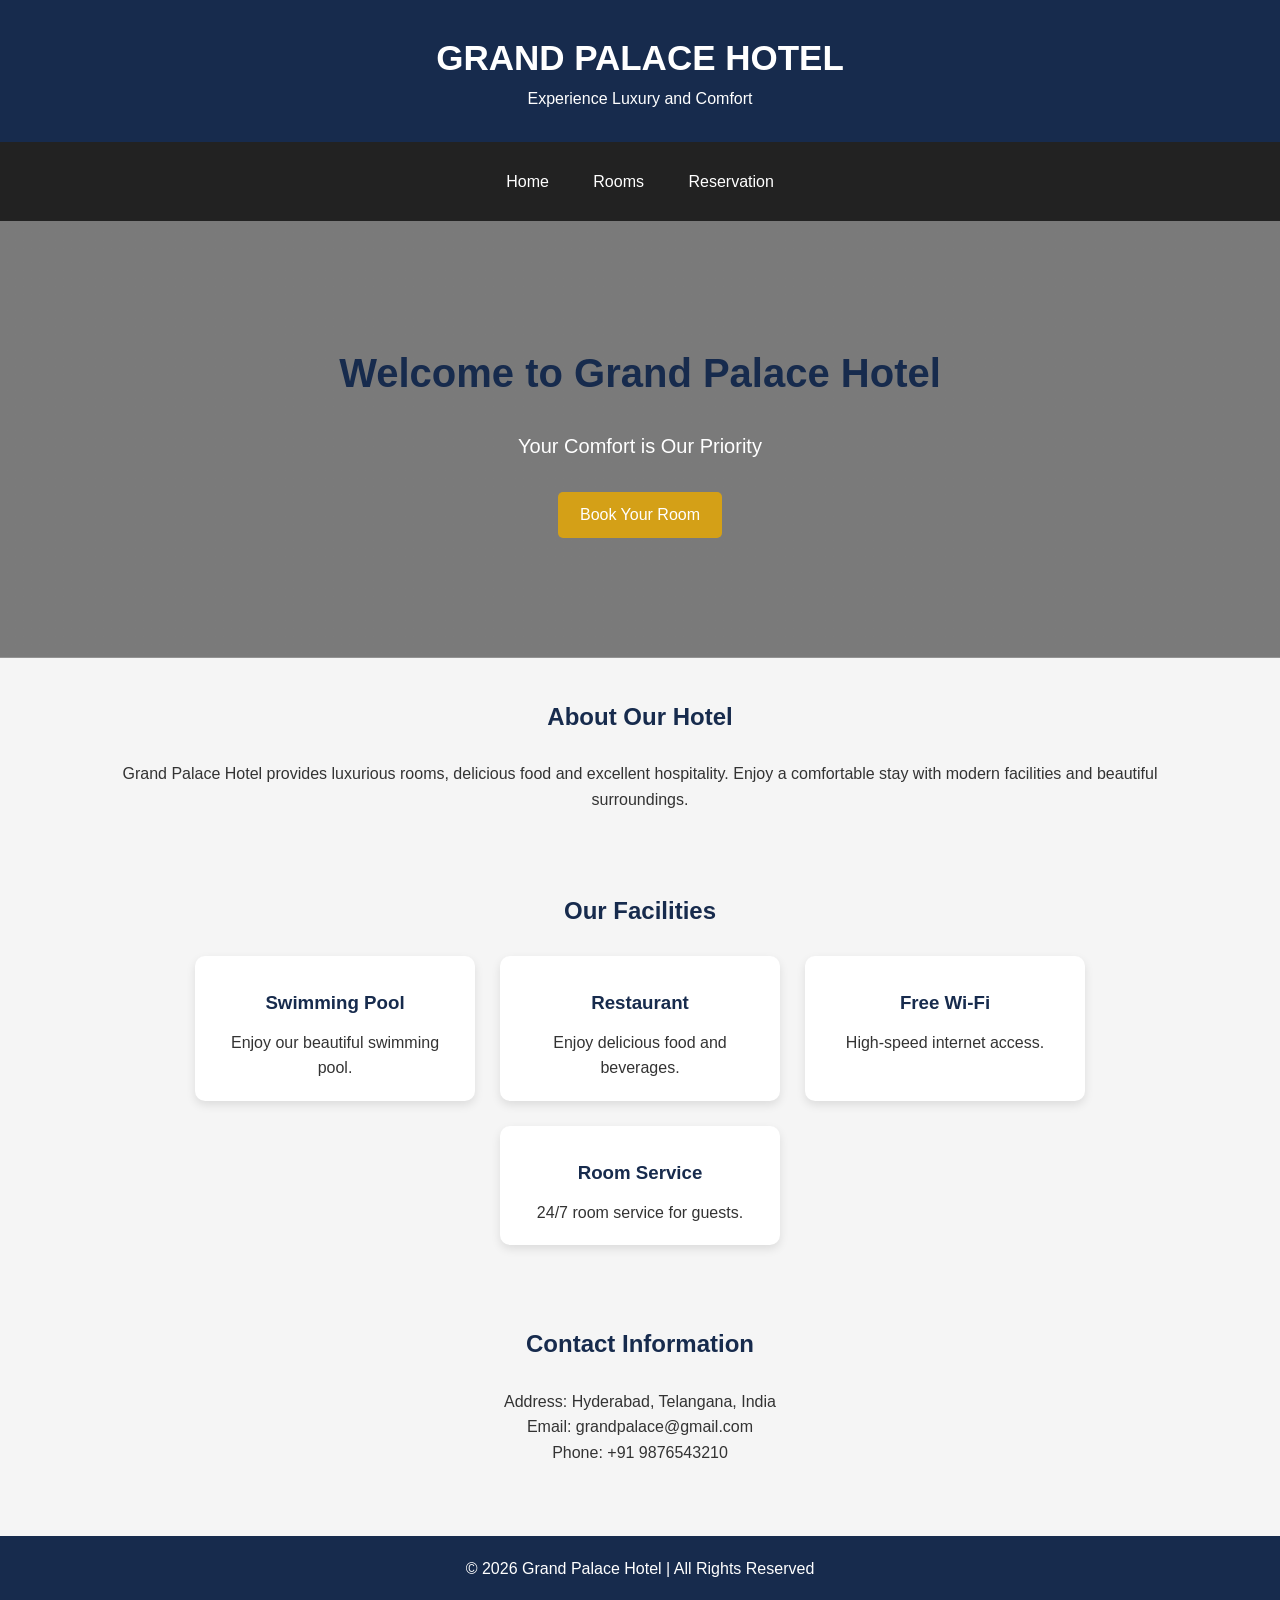
<file: hotel reservation/index.html>
<!DOCTYPE html>
<html>
<head>
    <title>Grand Palace Hotel</title>
    <link rel="stylesheet" href="style.css">
</head>
<body>

<header>
    <h1>GRAND PALACE HOTEL</h1>
    <p>Experience Luxury and Comfort</p>
</header>

<nav>
    <a href="index.html" target="_blank">Home</a>
    <a href="rooms.html" target="_blank">Rooms</a>
    <a href="booking.html" target="_blank">Reservation</a>
</nav>

<section class="banner">
    <h2>Welcome to Grand Palace Hotel</h2>
    <p>Your Comfort is Our Priority</p>
    <a href="booking.html" target="_blank" class="btn">
        Book Your Room
    </a>
</section>

<section>
    <h2>About Our Hotel</h2>
    <p>
        Grand Palace Hotel provides luxurious rooms,
        delicious food and excellent hospitality.
        Enjoy a comfortable stay with modern facilities
        and beautiful surroundings.
    </p>
</section>

<section>
    <h2>Our Facilities</h2>

    <div class="cards">
        <div class="card">
            <h3>Swimming Pool</h3>
            <p>Enjoy our beautiful swimming pool.</p>
        </div>

        <div class="card">
            <h3>Restaurant</h3>
            <p>Enjoy delicious food and beverages.</p>
        </div>

        <div class="card">
            <h3>Free Wi-Fi</h3>
            <p>High-speed internet access.</p>
        </div>

        <div class="card">
            <h3>Room Service</h3>
            <p>24/7 room service for guests.</p>
        </div>
    </div>
</section>

<section>
    <h2>Contact Information</h2>
    <p>Address: Hyderabad, Telangana, India</p>
    <p>Email: grandpalace@gmail.com</p>
    <p>Phone: +91 9876543210</p>
</section>

<footer>
    <p>© 2026 Grand Palace Hotel | All Rights Reserved</p>
</footer>

</body>
</html>
</file>
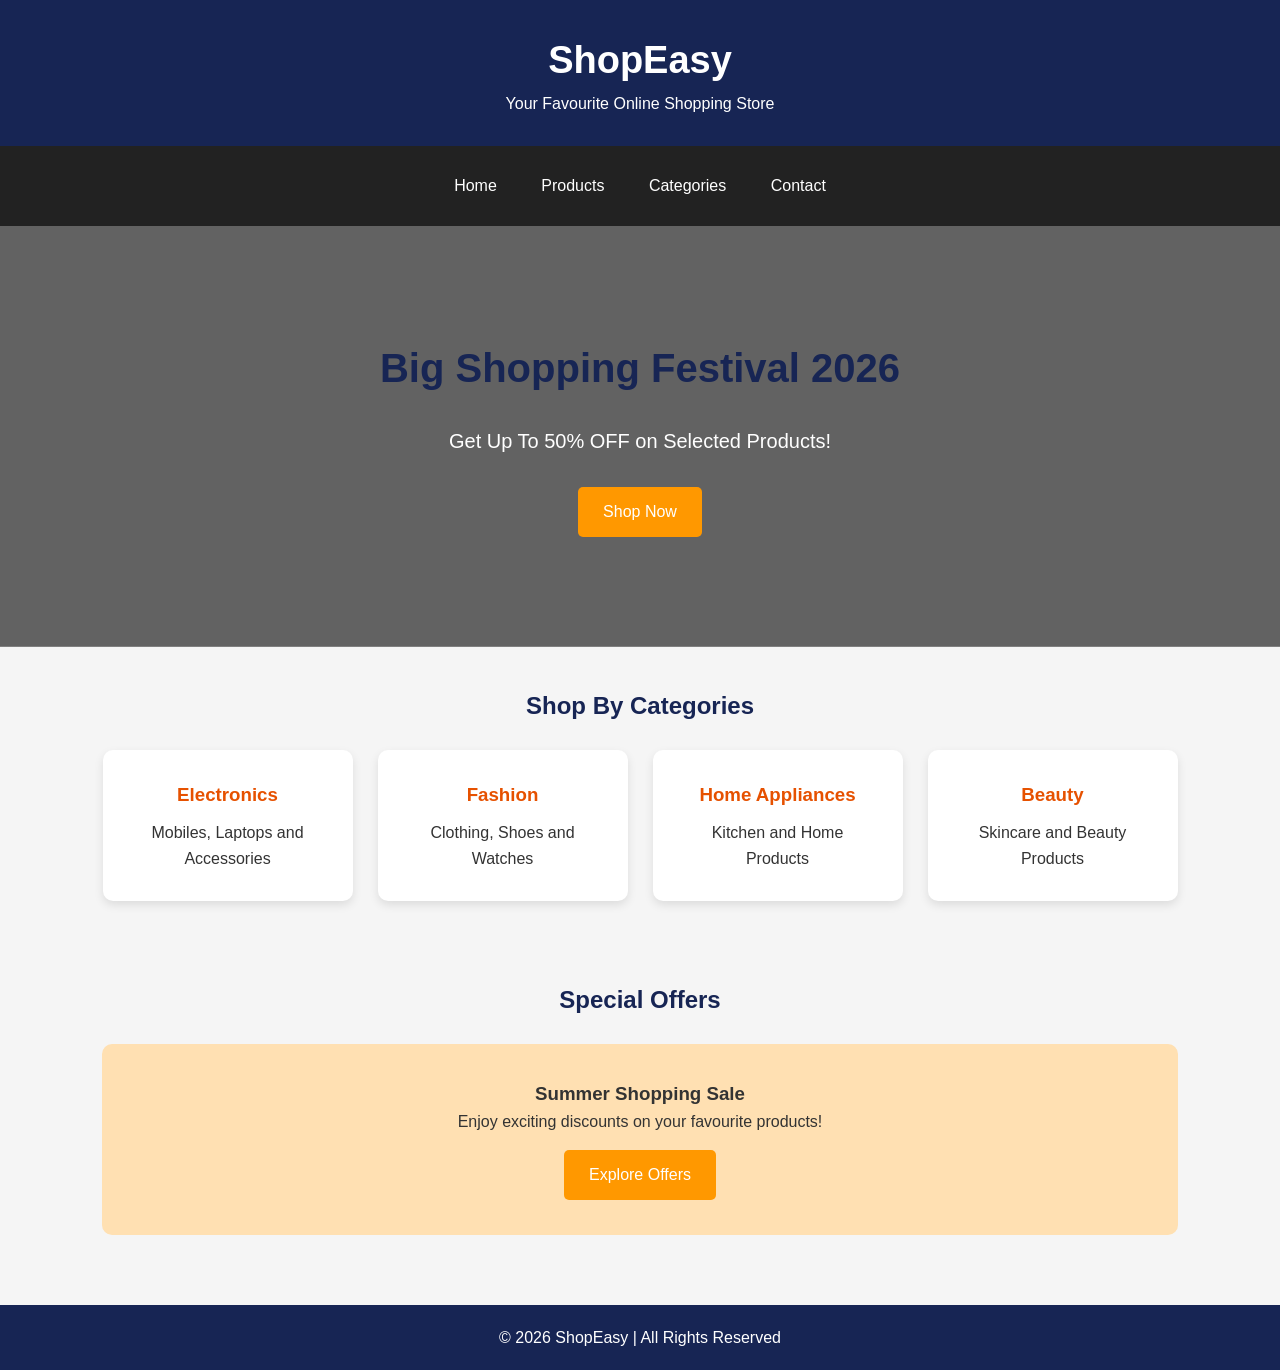
<file: online shopping/index.html>
<!DOCTYPE html>
<html>
<head>
    <title>ShopEasy - Online Shopping</title>
    <link rel="stylesheet" href="style.css">
</head>
<body>

<header>
    <h1>ShopEasy</h1>
    <p>Your Favourite Online Shopping Store</p>
</header>

<nav>
    <a href="index.html" target="_blank">Home</a>
    <a href="products.html" target="_blank">Products</a>
    <a href="#categories">Categories</a>
    <a href="contact.html" target="_blank">Contact</a>
</nav>

<section class="banner">
    <h2>Big Shopping Festival 2026</h2>
    <p>Get Up To 50% OFF on Selected Products!</p>
    <a href="products.html" target="_blank" class="btn">
        Shop Now
    </a>
</section>

<section id="categories">
    <h2>Shop By Categories</h2>

    <div class="cards">
        <div class="card">
            <h3>Electronics</h3>
            <p>Mobiles, Laptops and Accessories</p>
        </div>

        <div class="card">
            <h3>Fashion</h3>
            <p>Clothing, Shoes and Watches</p>
        </div>

        <div class="card">
            <h3>Home Appliances</h3>
            <p>Kitchen and Home Products</p>
        </div>

        <div class="card">
            <h3>Beauty</h3>
            <p>Skincare and Beauty Products</p>
        </div>
    </div>
</section>

<section>
    <h2>Special Offers</h2>
    <div class="offer">
        <h3>Summer Shopping Sale</h3>
        <p>Enjoy exciting discounts on your favourite products!</p>
        <a href="products.html" target="_blank" class="btn">
            Explore Offers
        </a>
    </div>
</section>

<footer>
    <p>© 2026 ShopEasy | All Rights Reserved</p>
</footer>

</body>
</html>
</file>
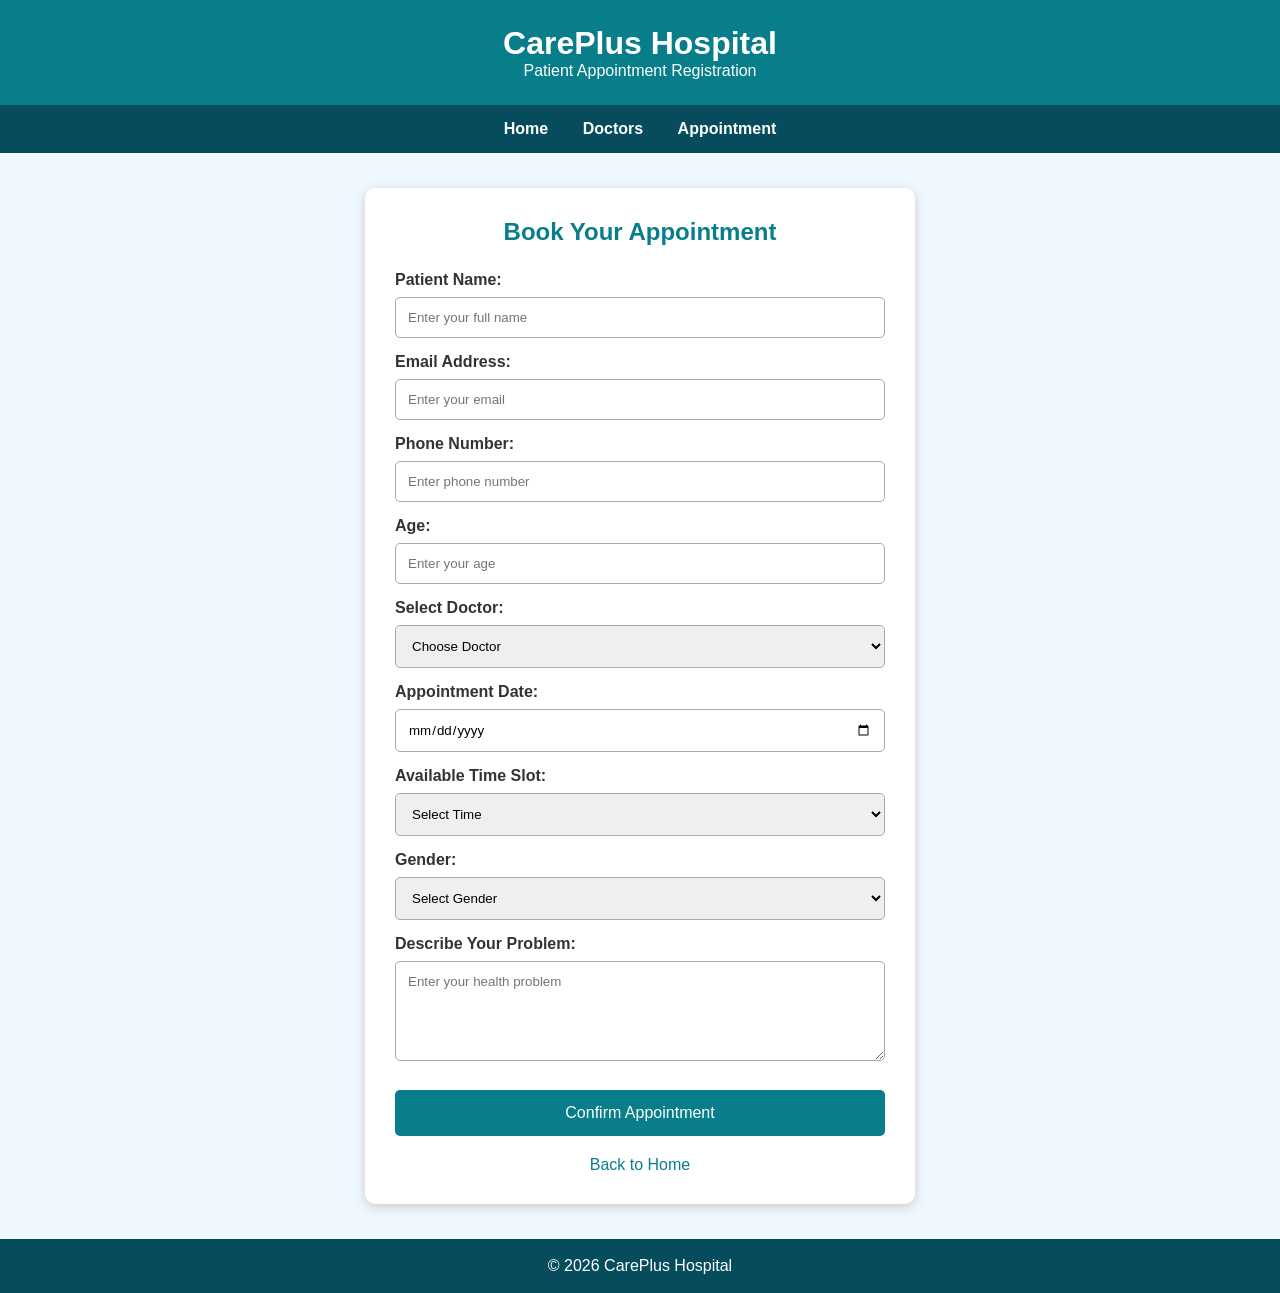
<file: doctor appointment/appointment.html>
<!DOCTYPE html>
<html>
<head>
    <title>Book Doctor Appointment</title>
    <link rel="stylesheet" href="style.css">
</head>
<body>

<header>
    <h1>CarePlus Hospital</h1>
    <p>Patient Appointment Registration</p>
</header>

<nav>
    <a href="index.html">Home</a>
    <a href="index.html#doctors">Doctors</a>
    <a href="appointment.html">Appointment</a>
</nav>

<div class="form-container">

    <h2>Book Your Appointment</h2>

    <form action="success.html" method="get">

        <label>Patient Name:</label>
        <input type="text" placeholder="Enter your full name" required>

        <label>Email Address:</label>
        <input type="email" placeholder="Enter your email" required>

        <label>Phone Number:</label>
        <input type="tel" placeholder="Enter phone number" required>

        <label>Age:</label>
        <input type="number" min="1" max="120" placeholder="Enter your age" required>

        <label>Select Doctor:</label>
        <select required>
            <option value="">Choose Doctor</option>
            <option>Dr. Rahul Sharma - Cardiologist</option>
            <option>Dr. Priya Reddy - Dermatologist</option>
            <option>Dr. Arjun Kumar - Neurologist</option>
        </select>

        <label>Appointment Date:</label>
        <input type="date" required>

        <label>Available Time Slot:</label>
        <select required>
            <option value="">Select Time</option>
            <option>9:00 AM - 10:00 AM</option>
            <option>10:00 AM - 11:00 AM</option>
            <option>11:00 AM - 12:00 PM</option>
            <option>4:00 PM - 5:00 PM</option>
            <option>5:00 PM - 6:00 PM</option>
        </select>

        <label>Gender:</label>
        <select required>
            <option value="">Select Gender</option>
            <option>Male</option>
            <option>Female</option>
            <option>Other</option>
        </select>

        <label>Describe Your Problem:</label>
        <textarea placeholder="Enter your health problem"></textarea>

        <button type="submit">Confirm Appointment</button>

    </form>

    <a href="index.html" class="back">Back to Home</a>

</div>

<footer>
    <p>© 2026 CarePlus Hospital</p>
</footer>

</body>
</html>
</file>
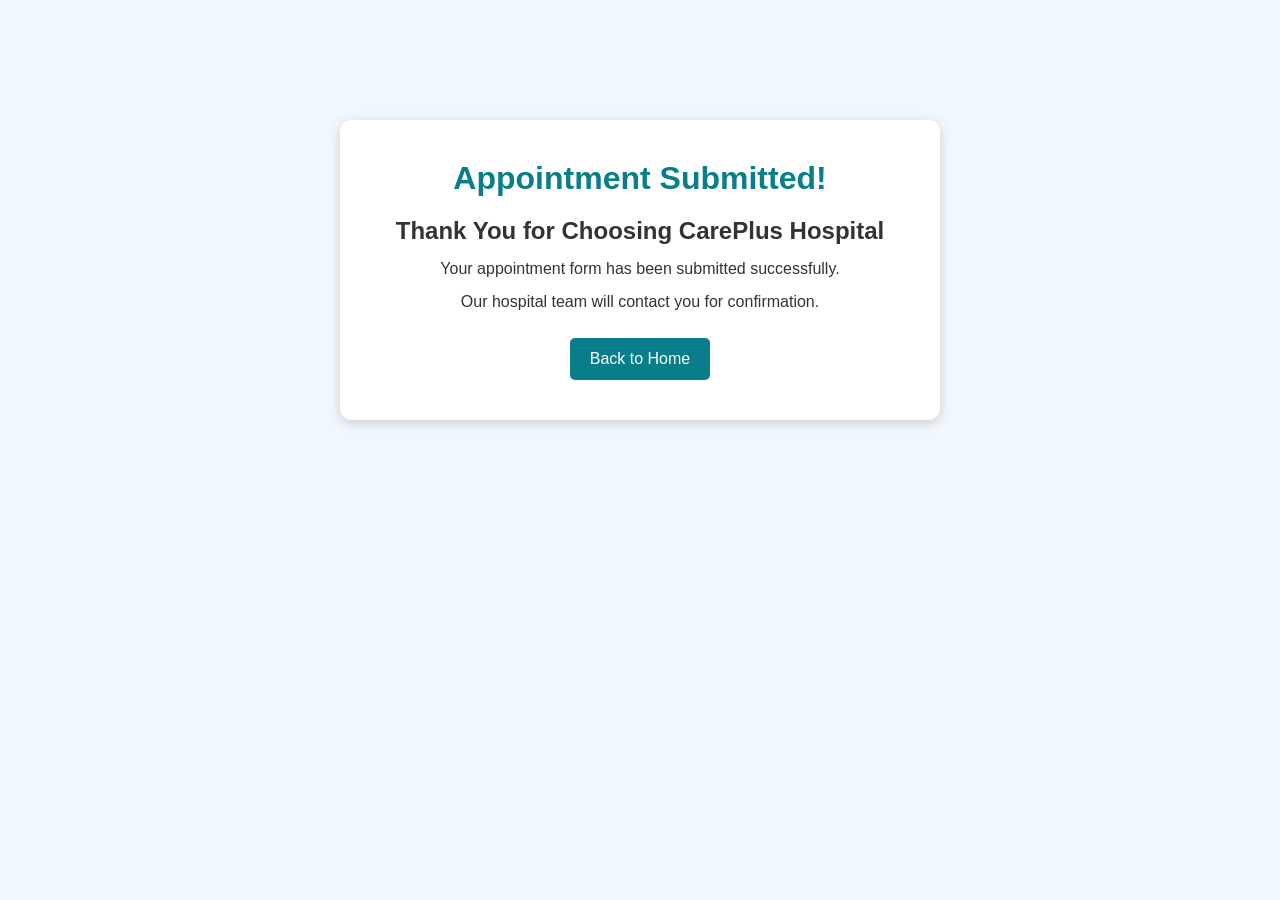
<file: doctor appointment/success.html>
<!DOCTYPE html>
<html>
<head>
    <title>Appointment Successful</title>
    <link rel="stylesheet" href="style.css">
</head>
<body>

<div class="success-container">

    <h1>Appointment Submitted!</h1>

    <h2>Thank You for Choosing CarePlus Hospital</h2>

    <p>Your appointment form has been submitted successfully.</p>

    <p>Our hospital team will contact you for confirmation.</p>

    <a href="index.html" class="btn">Back to Home</a>

</div>

</body>
</html>
</file>
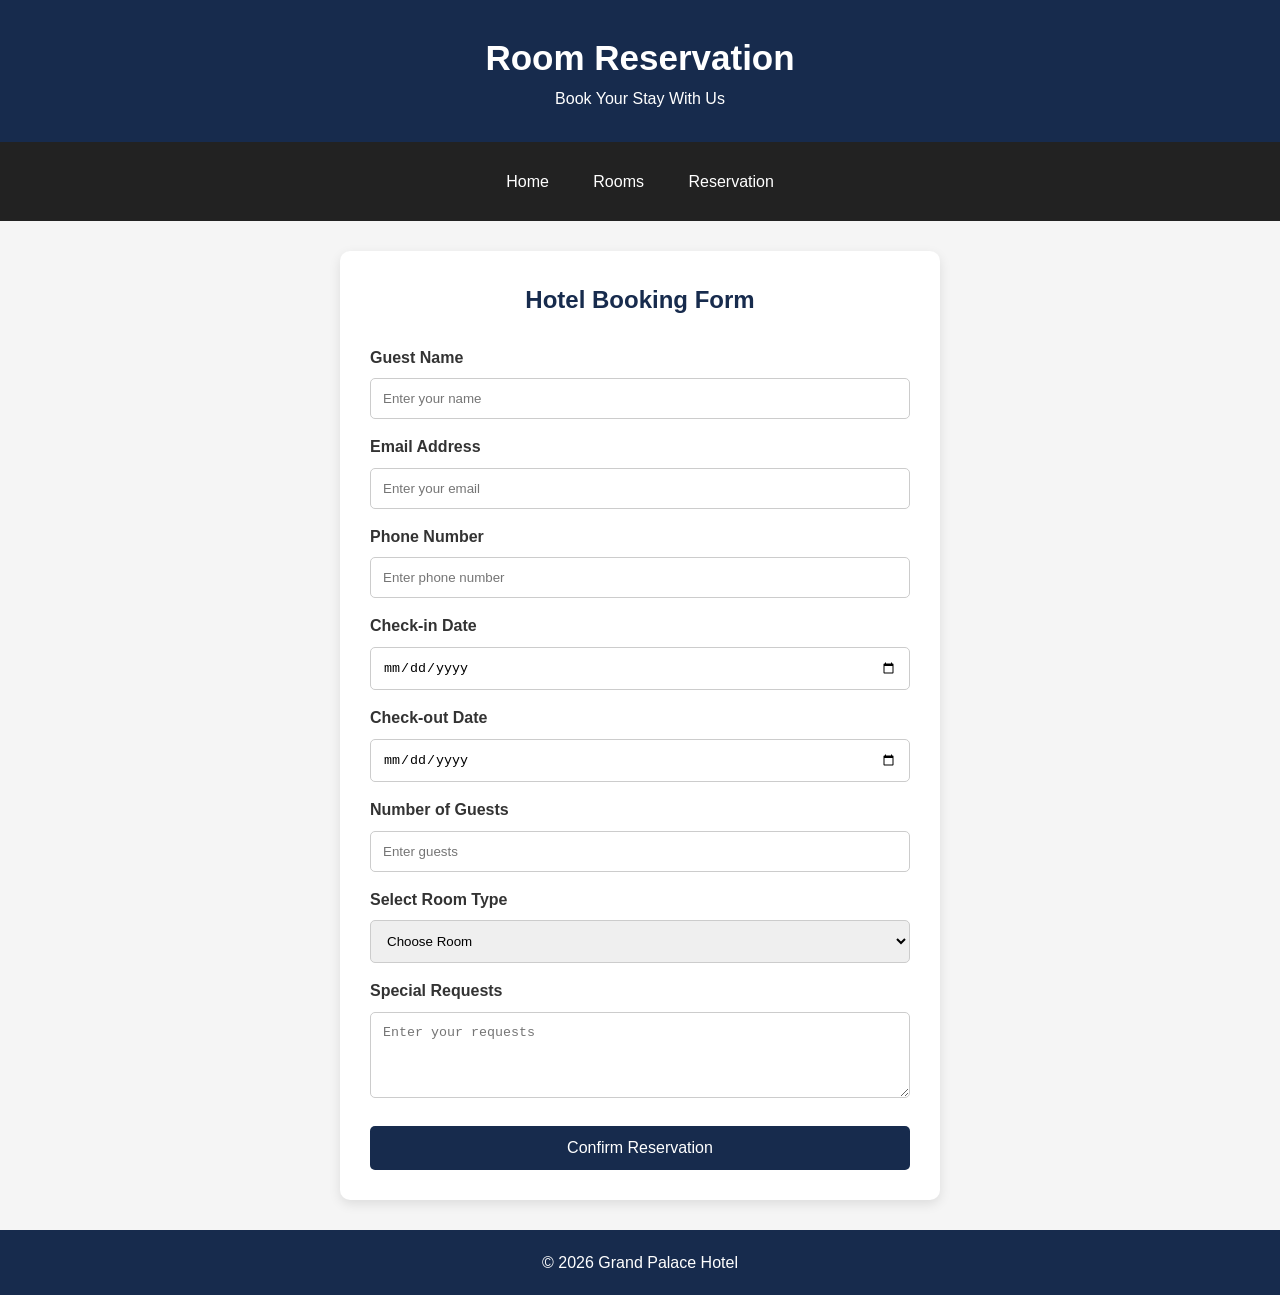
<file: hotel reservation/booking.html>
<!DOCTYPE html>
<html>
<head>
    <title>Hotel Reservation</title>
    <link rel="stylesheet" href="style.css">
</head>
<body>

<header>
    <h1>Room Reservation</h1>
    <p>Book Your Stay With Us</p>
</header>

<nav>
    <a href="index.html" target="_blank">Home</a>
    <a href="rooms.html" target="_blank">Rooms</a>
    <a href="booking.html" target="_blank">Reservation</a>
</nav>

<section class="booking">
    <h2>Hotel Booking Form</h2>

    <form action="#" method="post">

        <label>Guest Name</label>
        <input type="text" placeholder="Enter your name" required>

        <label>Email Address</label>
        <input type="email" placeholder="Enter your email" required>

        <label>Phone Number</label>
        <input type="tel" placeholder="Enter phone number" required>

        <label>Check-in Date</label>
        <input type="date" required>

        <label>Check-out Date</label>
        <input type="date" required>

        <label>Number of Guests</label>
        <input type="number" min="1" placeholder="Enter guests" required>

        <label>Select Room Type</label>
        <select required>
            <option value="">Choose Room</option>
            <option>Deluxe Room - ₹2500</option>
            <option>Suite Room - ₹4000</option>
            <option>Family Room - ₹5000</option>
        </select>

        <label>Special Requests</label>
        <textarea rows="4" placeholder="Enter your requests"></textarea>

        <button type="submit">Confirm Reservation</button>

    </form>
</section>

<footer>
    <p>© 2026 Grand Palace Hotel</p>
</footer>

</body>
</html>
</file>
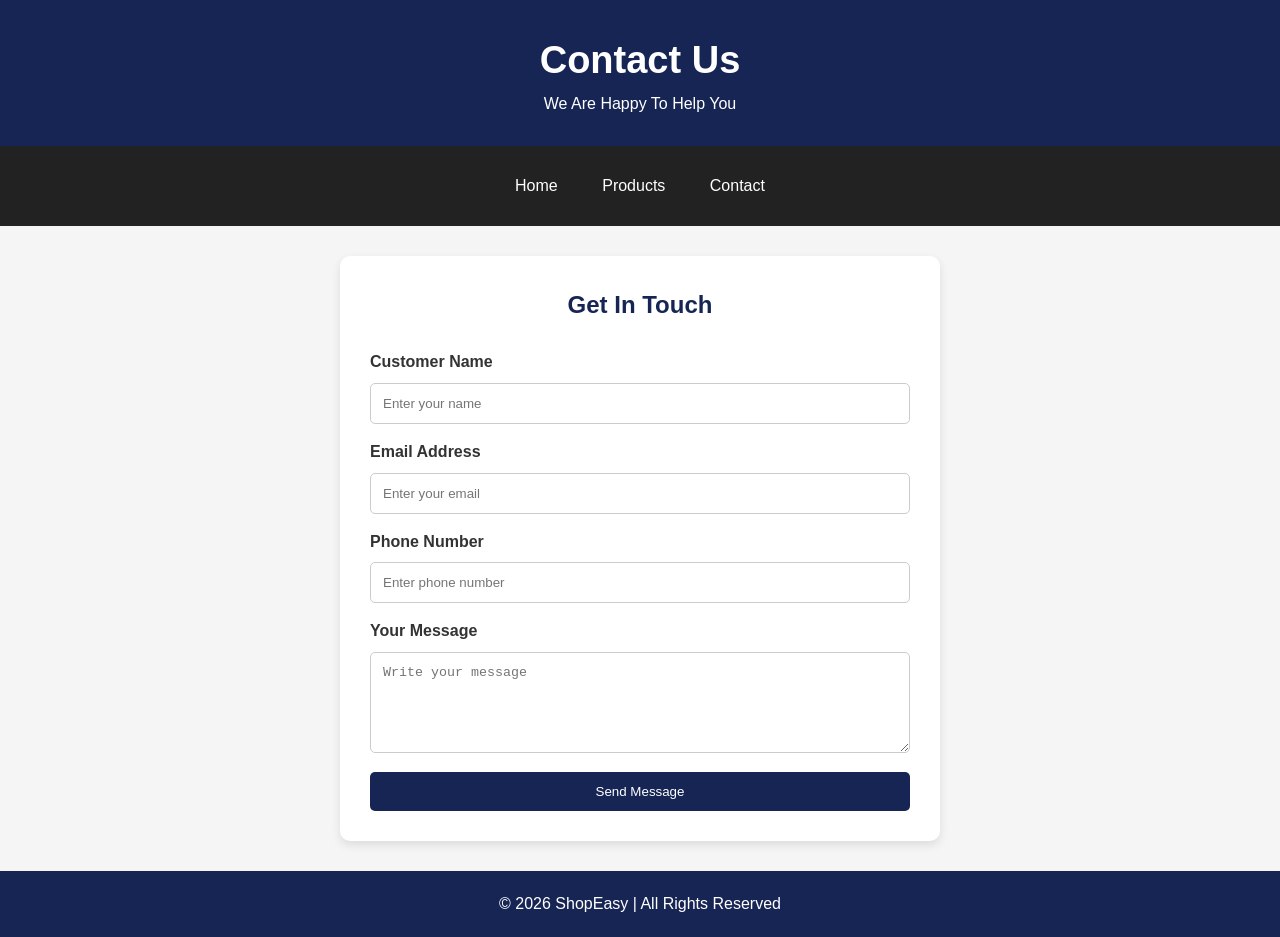
<file: online shopping/contact.html>
<!DOCTYPE html>
<html>
<head>
    <title>ShopEasy - Contact</title>
    <link rel="stylesheet" href="style.css">
</head>
<body>

<header>
    <h1>Contact Us</h1>
    <p>We Are Happy To Help You</p>
</header>

<nav>
    <a href="index.html" target="_blank">Home</a>
    <a href="products.html" target="_blank">Products</a>
    <a href="contact.html" target="_blank">Contact</a>
</nav>

<section class="contact">
    <h2>Get In Touch</h2>

    <form action="#" method="post">

        <label>Customer Name</label>
        <input type="text" placeholder="Enter your name" required>

        <label>Email Address</label>
        <input type="email" placeholder="Enter your email" required>

        <label>Phone Number</label>
        <input type="tel" placeholder="Enter phone number" required>

        <label>Your Message</label>
        <textarea rows="5" placeholder="Write your message"></textarea>

        <button type="submit">Send Message</button>

    </form>
</section>

<footer>
    <p>© 2026 ShopEasy | All Rights Reserved</p>
</footer>

</body>
</html>
</file>
<file: hotel reservation/style.css>
* {
    margin: 0;
    padding: 0;
    box-sizing: border-box;
}

body {
    font-family: Arial, sans-serif;
    background: #f5f5f5;
    color: #333;
    line-height: 1.6;
}

/* Header */
header {
    background: #172b4d;
    color: white;
    text-align: center;
    padding: 30px;
}

header h1 {
    font-size: 35px;
}

/* Navigation */
nav {
    background: #222;
    text-align: center;
    padding: 15px;
}

nav a {
    color: white;
    text-decoration: none;
    padding: 12px 20px;
    display: inline-block;
}

nav a:hover {
    background: #d4a017;
    border-radius: 5px;
}

/* Home Banner */
.banner {
    background: linear-gradient(
        rgba(0,0,0,0.5),
        rgba(0,0,0,0.5)
    ),
    url("https://images.unsplash.com/photo-1566073771259-6a8506099945?w=1200");

    background-size: cover;
    background-position: center;
    color: white;
    text-align: center;
    padding: 120px 20px;
}

.banner h2 {
    font-size: 40px;
}

.banner p {
    font-size: 20px;
    margin: 15px;
}

/* Sections */
section {
    padding: 40px 8%;
    text-align: center;
}

section h2 {
    color: #172b4d;
    margin-bottom: 25px;
}

/* Cards */
.cards {
    display: flex;
    justify-content: center;
    flex-wrap: wrap;
    gap: 25px;
}

.card {
    background: white;
    width: 280px;
    padding: 20px;
    border-radius: 10px;
    box-shadow: 0 4px 10px rgba(0,0,0,0.1);
    transition: 0.3s;
}

.card:hover {
    transform: translateY(-8px);
}

.card img {
    width: 100%;
    height: 180px;
    object-fit: cover;
    border-radius: 8px;
}

.card h3 {
    color: #172b4d;
    margin: 12px 0;
}

.card h4 {
    color: #d18b00;
    margin: 10px;
}

/* Buttons */
.btn {
    display: inline-block;
    background: #d4a017;
    color: white;
    padding: 10px 22px;
    margin-top: 15px;
    text-decoration: none;
    border-radius: 5px;
}

.btn:hover {
    background: #a87800;
}

/* Booking Form */
.booking {
    max-width: 600px;
    margin: 30px auto;
    background: white;
    padding: 30px;
    border-radius: 10px;
    box-shadow: 0 4px 12px rgba(0,0,0,0.1);
}

form {
    text-align: left;
}

label {
    display: block;
    margin-top: 15px;
    font-weight: bold;
}

input, select, textarea {
    width: 100%;
    padding: 12px;
    margin-top: 8px;
    border: 1px solid #ccc;
    border-radius: 5px;
}

button {
    width: 100%;
    padding: 13px;
    margin-top: 20px;
    background: #172b4d;
    color: white;
    border: none;
    border-radius: 5px;
    font-size: 16px;
    cursor: pointer;
}

button:hover {
    background: #d4a017;
}

/* Facilities */
ul {
    display: inline-block;
    text-align: left;
}

li {
    margin: 10px;
}

/* Footer */
footer {
    background: #172b4d;
    color: white;
    text-align: center;
    padding: 20px;
    margin-top: 30px;
}

/* Responsive Design */
@media (max-width: 600px) {

    header h1 {
        font-size: 25px;
    }

    .banner h2 {
        font-size: 28px;
    }

    nav a {
        display: block;
    }

    .card {
        width: 100%;
    }

    section {
        padding: 25px 5%;
    }
}
</file>
<file: online shopping/style.css>
* {
    margin: 0;
    padding: 0;
    box-sizing: border-box;
}

body {
    font-family: Arial, sans-serif;
    background: #f5f5f5;
    color: #333;
    line-height: 1.6;
}

/* Header */
header {
    background: #172554;
    color: white;
    text-align: center;
    padding: 30px;
}

header h1 {
    font-size: 38px;
}

/* Navigation */
nav {
    background: #222;
    text-align: center;
    padding: 15px;
}

nav a {
    color: white;
    text-decoration: none;
    padding: 12px 20px;
    display: inline-block;
}

nav a:hover {
    background: #ff9800;
    border-radius: 5px;
}

/* Promotional Banner */
.banner {
    background: linear-gradient(
        rgba(0,0,0,0.6),
        rgba(0,0,0,0.6)
    ),
    url("https://images.unsplash.com/photo-1607082348824-0a96f2a4b9da?w=1200");

    background-size: cover;
    background-position: center;
    color: white;
    text-align: center;
    padding: 110px 20px;
}

.banner h2 {
    font-size: 40px;
}

.banner p {
    font-size: 20px;
    margin: 15px;
}

/* Sections */
section {
    padding: 40px 8%;
    text-align: center;
}

section h2 {
    color: #172554;
    margin-bottom: 25px;
}

/* Category Cards */
.cards {
    display: flex;
    justify-content: center;
    flex-wrap: wrap;
    gap: 25px;
}

.card {
    background: white;
    width: 250px;
    padding: 30px;
    border-radius: 10px;
    box-shadow: 0 4px 10px rgba(0,0,0,0.1);
    transition: 0.3s;
}

.card:hover {
    transform: translateY(-8px);
}

.card h3 {
    color: #e65100;
    margin-bottom: 10px;
}

/* Product Grid */
.products {
    display: grid;
    grid-template-columns: repeat(
        auto-fit, minmax(230px, 1fr)
    );
    gap: 25px;
}

.product-card {
    background: white;
    padding: 18px;
    border-radius: 10px;
    box-shadow: 0 4px 10px rgba(0,0,0,0.1);
    transition: 0.3s;
}

.product-card:hover {
    transform: translateY(-8px);
}

.product-card img {
    width: 100%;
    height: 190px;
    object-fit: cover;
    border-radius: 8px;
}

.product-card h3 {
    margin: 12px 0;
    color: #172554;
}

.rating {
    color: #ff9800;
    margin: 8px;
}

.price {
    color: #16803c;
    font-size: 20px;
    font-weight: bold;
}

del {
    color: #888;
    font-size: 14px;
}

.discount {
    color: #e53935;
    font-weight: bold;
    margin: 8px;
}

/* Buttons */
.btn {
    display: inline-block;
    background: #ff9800;
    color: white;
    padding: 12px 25px;
    margin-top: 15px;
    text-decoration: none;
    border-radius: 5px;
}

button {
    background: #172554;
    color: white;
    padding: 12px 20px;
    border: none;
    border-radius: 5px;
    cursor: pointer;
    margin-top: 12px;
    width: 100%;
}

button:hover, .btn:hover {
    background: #e65100;
}

/* Offer Section */
.offer {
    background: #ffe0b2;
    padding: 35px;
    border-radius: 10px;
}

/* Contact Form */
.contact {
    max-width: 600px;
    margin: 30px auto;
    background: white;
    padding: 30px;
    border-radius: 10px;
    box-shadow: 0 4px 10px rgba(0,0,0,0.1);
}

form {
    text-align: left;
}

label {
    display: block;
    margin-top: 15px;
    font-weight: bold;
}

input, textarea {
    width: 100%;
    padding: 12px;
    margin-top: 8px;
    border: 1px solid #ccc;
    border-radius: 5px;
}

/* Footer */
footer {
    background: #172554;
    color: white;
    text-align: center;
    padding: 20px;
    margin-top: 30px;
}

/* Responsive Design */
@media (max-width: 600px) {

    header h1 {
        font-size: 27px;
    }

    .banner h2 {
        font-size: 28px;
    }

    nav a {
        display: block;
    }

    section {
        padding: 25px 5%;
    }

    .products {
        grid-template-columns: 1fr;
    }

    .card {
        width: 100%;
    }
}
</file>
<file: doctor appointment/style.css>
* {
    margin: 0;
    padding: 0;
    box-sizing: border-box;
    font-family: Arial, sans-serif;
}

body {
    background-color: #f0f8ff;
    color: #333;
}

/* Header */

header {
    background-color: #087e8b;
    color: white;
    text-align: center;
    padding: 25px;
}

/* Navigation */

nav {
    background-color: #064c5c;
    padding: 15px;
    text-align: center;
}

nav a {
    color: white;
    text-decoration: none;
    margin: 15px;
    font-weight: bold;
}

nav a:hover {
    color: #ffd166;
}

/* Hero Section */

.hero {
    text-align: center;
    padding: 70px 20px;
    background-color: #cceef2;
}

.hero h2 {
    font-size: 32px;
    margin-bottom: 15px;
}

.hero p {
    margin-bottom: 25px;
}

/* Buttons */

.btn {
    display: inline-block;
    background-color: #087e8b;
    color: white;
    padding: 12px 20px;
    text-decoration: none;
    border-radius: 5px;
    margin-top: 12px;
}

.btn:hover {
    background-color: #064c5c;
}

/* Doctor Section */

#doctors {
    padding: 40px 20px;
    text-align: center;
}

#doctors h2,
.services h2 {
    margin-bottom: 25px;
    color: #087e8b;
}

.doctor-container {
    display: flex;
    justify-content: center;
    flex-wrap: wrap;
    gap: 25px;
}

.doctor-card {
    background-color: white;
    width: 280px;
    padding: 20px;
    border-radius: 10px;
    box-shadow: 0 3px 10px #ccc;
}

.doctor-card img {
    width: 150px;
    height: 150px;
    object-fit: cover;
    border-radius: 50%;
    margin-bottom: 15px;
}

.doctor-card h3 {
    color: #087e8b;
    margin-bottom: 10px;
}

.doctor-card p {
    margin: 8px;
}

/* Services */

.services {
    text-align: center;
    padding: 40px 20px;
}

.service-container {
    display: flex;
    justify-content: center;
    flex-wrap: wrap;
    gap: 15px;
}

.service {
    background-color: #087e8b;
    color: white;
    padding: 20px 30px;
    border-radius: 8px;
}

/* Appointment Form */

.form-container {
    width: 90%;
    max-width: 550px;
    background-color: white;
    margin: 35px auto;
    padding: 30px;
    border-radius: 10px;
    box-shadow: 0 3px 12px #ccc;
}

.form-container h2 {
    text-align: center;
    color: #087e8b;
    margin-bottom: 25px;
}

form label {
    display: block;
    margin-top: 15px;
    font-weight: bold;
}

form input,
form select,
form textarea {
    width: 100%;
    padding: 12px;
    margin-top: 8px;
    border: 1px solid #aaa;
    border-radius: 5px;
}

form textarea {
    height: 100px;
    resize: vertical;
}

form button {
    width: 100%;
    padding: 14px;
    margin-top: 25px;
    background-color: #087e8b;
    color: white;
    border: none;
    border-radius: 5px;
    cursor: pointer;
    font-size: 16px;
}

form button:hover {
    background-color: #064c5c;
}

.back {
    display: block;
    text-align: center;
    margin-top: 20px;
    color: #087e8b;
    text-decoration: none;
}

/* Contact */

.contact {
    text-align: center;
    padding: 30px;
    background-color: #d9f1f3;
    line-height: 2;
}

/* Success Page */

.success-container {
    max-width: 600px;
    margin: 120px auto;
    padding: 40px;
    background-color: white;
    text-align: center;
    border-radius: 12px;
    box-shadow: 0 3px 12px #ccc;
}

.success-container h1 {
    color: #087e8b;
    margin-bottom: 20px;
}

.success-container p {
    margin: 15px;
}

/* Footer */

footer {
    background-color: #064c5c;
    color: white;
    text-align: center;
    padding: 18px;
    margin-top: 30px;
}

/* Responsive Design */

@media (max-width: 600px) {

    nav a {
        display: inline-block;
        margin: 8px;
    }

    .doctor-container {
        flex-direction: column;
        align-items: center;
    }

    .form-container {
        padding: 20px;
    }

    .success-container {
        margin: 50px 15px;
    }
}
</file>
